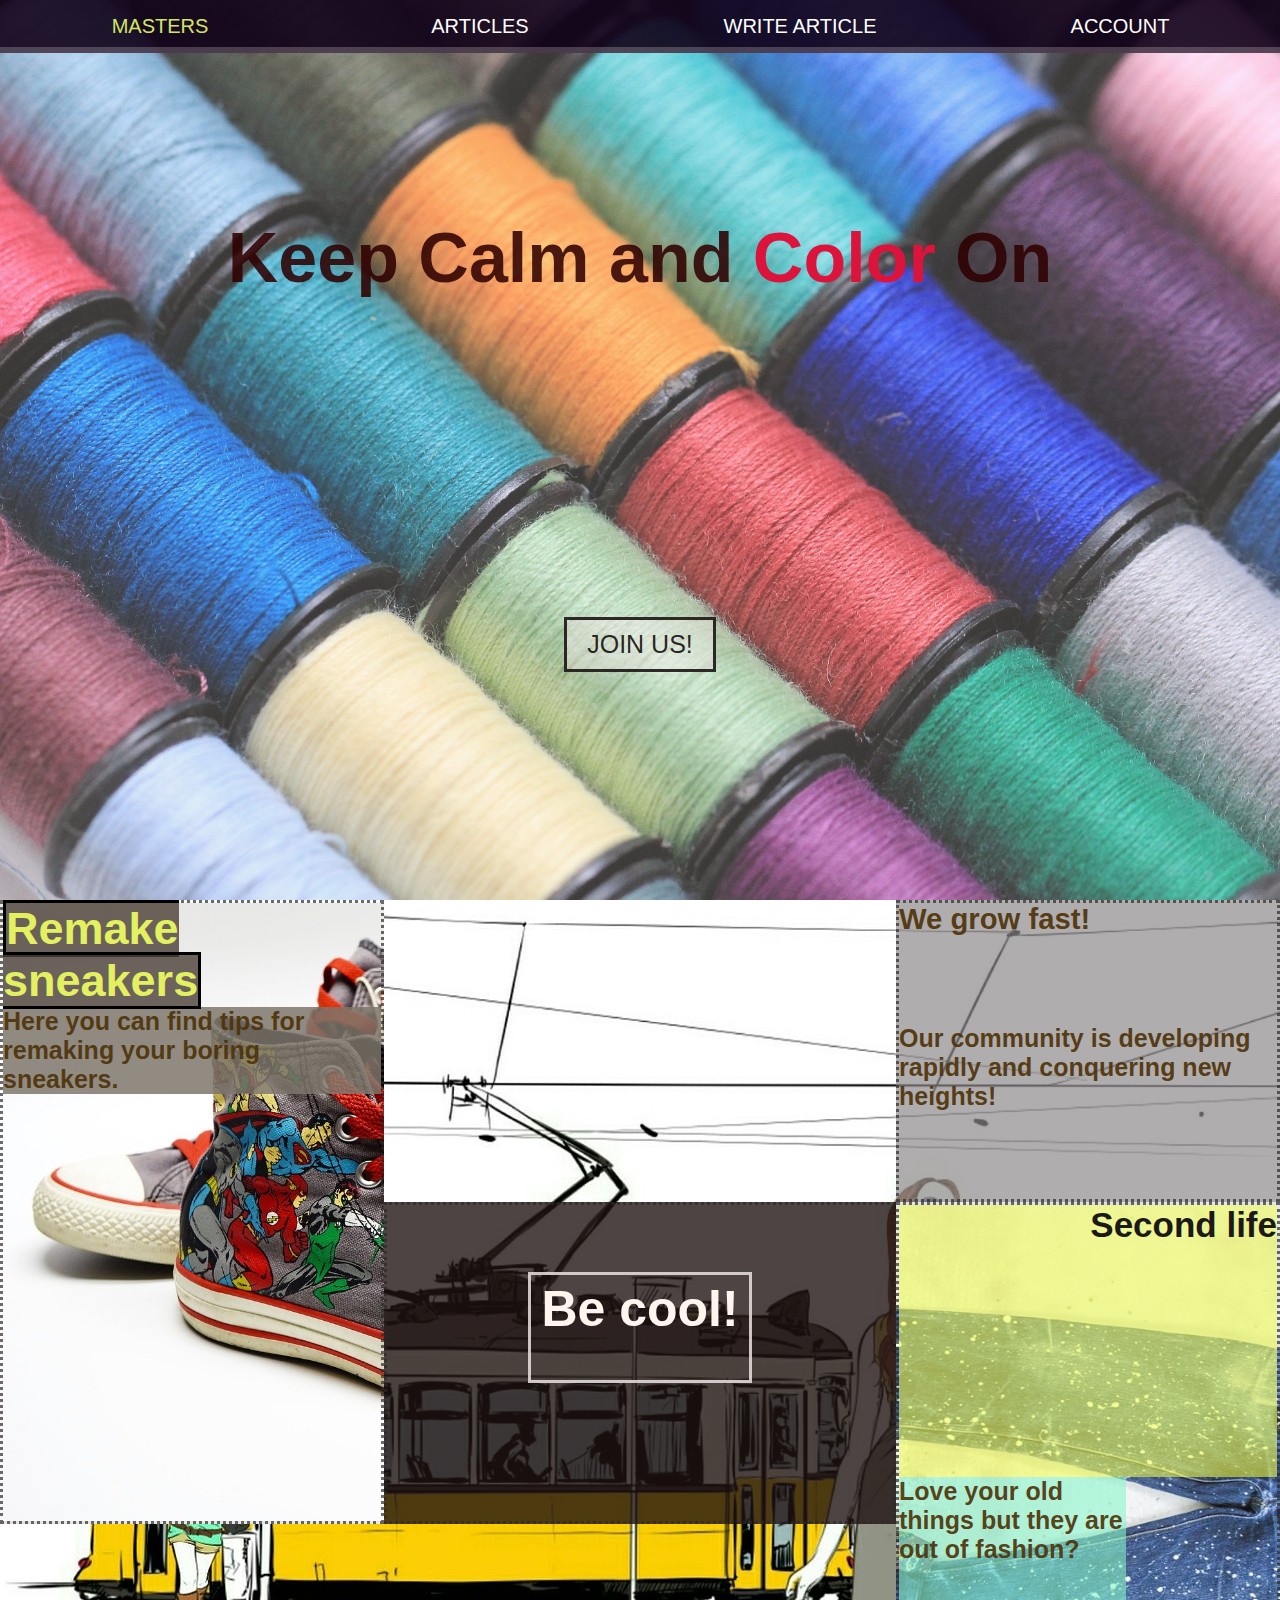
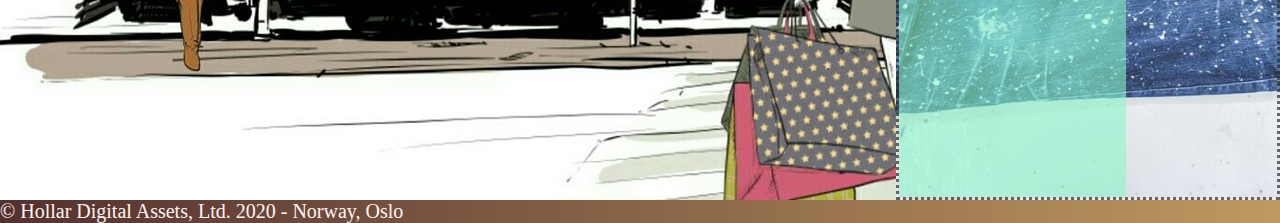
<file: index.html>
<!DOCTYPE html>
<html lang="en">
<head>
    <meta charset="UTF-8">
    <meta name="viewport" content="width=device-width, initial-scale=1.0">
    <title>Holler</title>
    <link rel="stylesheet" href="index.css">         
</head>
<body>
    <header class="main-header">        
        <nav class="main-header-grid">
            <a href="masters.html">Masters</a>
            <a href="articles.html">Articles</a>
            <a href="write_article.html">Write article</a>
            <a href="account.html">Account</a>
            
        </nav>
        <section class="main-header-section">            
            <h1 class="main-h1">Keep Calm and <span>Color</span> On</h1>        
            <a id="main-btn-choose" href="account.html">Join us!</a>            
        </section>
    </header>
    <section class="main-about">
        <div class="sneakers">
            <a href="articles.html">Remake sneakers</a>
            <ul>Here you can find tips for remaking your boring sneakers.</ul>
        </div>
        <div class="motto">
            <a href="index.html">Be cool!</a>
        </div>   
        <div class="jeans">
            <a href="articles.html">Second life</a>
            <ul>Love your old things but they are out of fashion? </ul>
        </div>
        <div class="statistic">
            <h3>We grow fast!</h3>
            <ul>Our community is developing rapidly and conquering new heights!</ul>
        

        </div>

    </section>
    <footer>
        &copy Hollar Digital Assets, Ltd. 2020 - Norway, Oslo
    </footer>
</body>
</html>
</file>
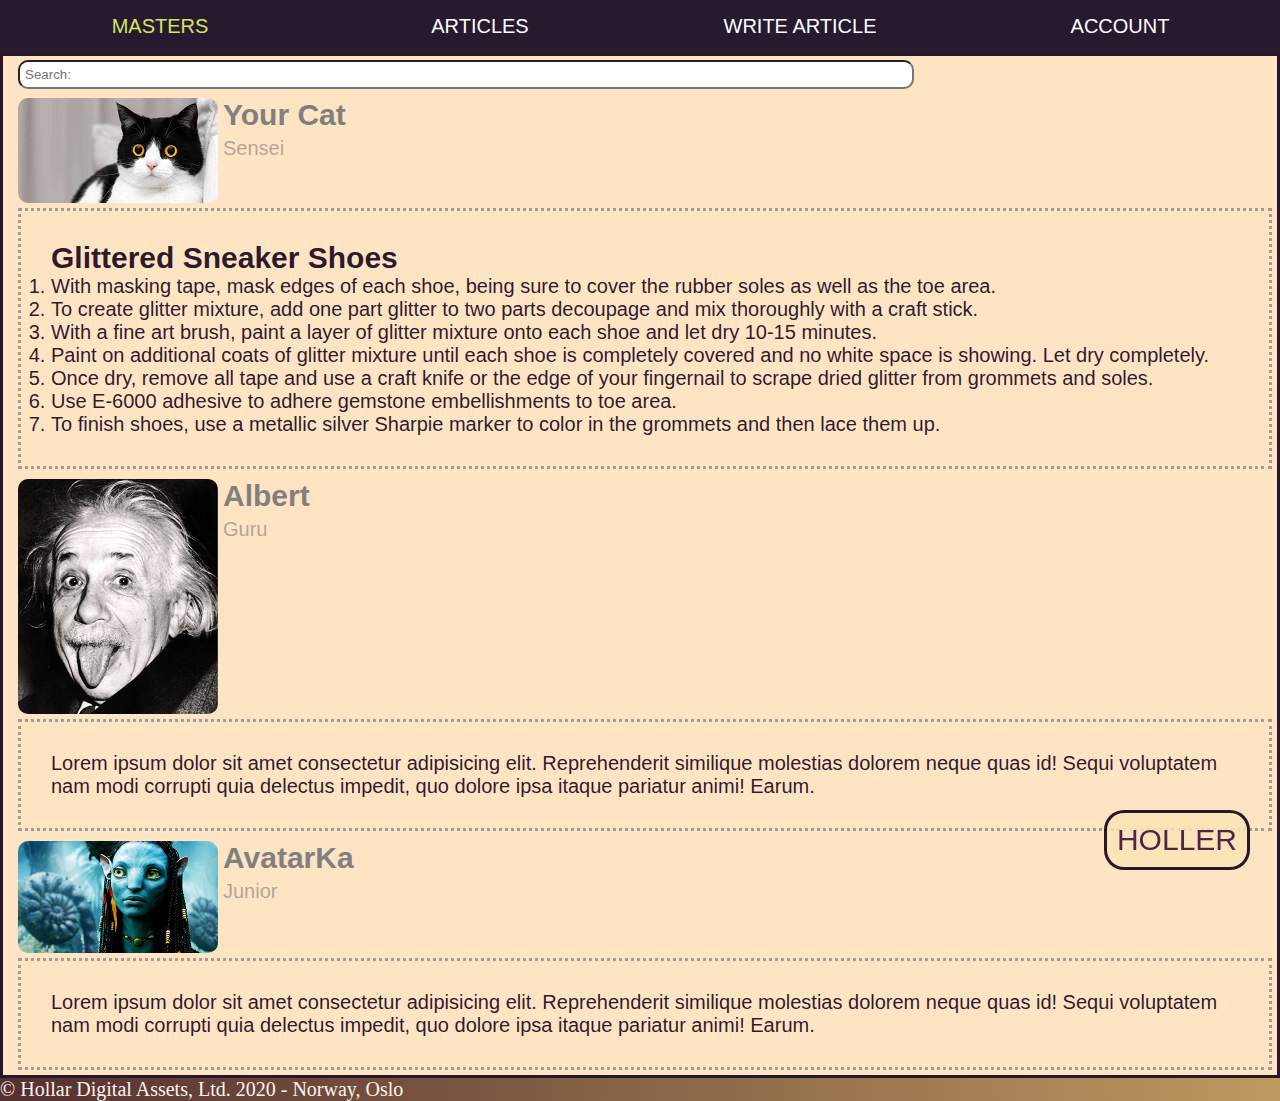
<file: articles.html>
<!DOCTYPE html>
<html lang="en">
<head>
    <meta charset="UTF-8">
    <meta name="viewport" content="width=device-width, initial-scale=1.0">
    <title>Holler</title>
    <link rel="stylesheet" href="index.css">         
</head>
<body>
    <header>        
        <nav class="main-header-grid">
            <a href="masters.html">Masters</a>
            <a href="articles.html">Articles</a>
            <a href="write_article.html">Write article</a>
            <a href="account.html">Account</a>
        </nav>
    </header>
    <section class="main-article">
        <input type="search" class="search-field" placeholder="Search:">
        <a class="home-button" href="index.html">Holler</a>
        <div class="stat">
            <div class="author-profile">
                <img class="stand-img" src="res/cat.png">
                <div>
                    <div class="user-name">Your Cat</div>
                    <div class="user-status">Sensei</div>
                </div>
            </div>
            <div class="article-content">
                <h2>Glittered Sneaker Shoes</h2>
                <ol>
                    <li>With masking tape, mask edges of each shoe, 
                        being sure to cover the rubber soles as well as the toe area.</li>

                    <li>To create glitter mixture, add one 
                        part glitter to two parts decoupage and mix thoroughly with a craft stick.</li>

                    <li>With a fine art brush, paint a 
                        layer of glitter mixture onto each shoe and let dry 10-15 minutes.</li>

                    <li>Paint on additional coats of glitter mixture until each shoe is completely covered and no white space is showing. Let dry completely.</li>

                    <li>Once dry, remove all tape and use a craft knife or the edge of your fingernail to scrape dried glitter from grommets and soles.</li>
                    
                    <li>Use E-6000 adhesive to adhere gemstone embellishments to toe area.</li>

                    <li>To finish shoes, use a metallic silver Sharpie marker to color in the grommets and then lace them up.</li>
                </ol>
            </div>
        </div>

        <div class="stat">
            <div class="author-profile">
                <img class="stand-img" src="res/1.png">
                <div>
                    <div class="user-name">Albert</div>
                    <div class="user-status">Guru</div>
                </div>
            </div>
            <div class="article-content">
                Lorem ipsum dolor sit amet consectetur adipisicing elit. Reprehenderit similique molestias dolorem neque quas id! Sequi voluptatem nam modi corrupti quia delectus impedit, quo dolore ipsa itaque pariatur animi! Earum.
            </div>
        </div>   

        <div class="stat">
            <div class="author-profile">
                <img class="stand-img" src="res/orig.png">
                <div>
                    <div class="user-name">AvatarKa</div>
                    <div class="user-status">Junior</div>
                </div>
            </div>
            <div class="article-content">
                Lorem ipsum dolor sit amet consectetur adipisicing elit. Reprehenderit similique molestias dolorem neque quas id! Sequi voluptatem nam modi corrupti quia delectus impedit, quo dolore ipsa itaque pariatur animi! Earum.
            </div>
        </div>

    </section>
    <footer>
        &copy Hollar Digital Assets, Ltd. 2020 - Norway, Oslo
    </footer>
</body>
</html>
</file>
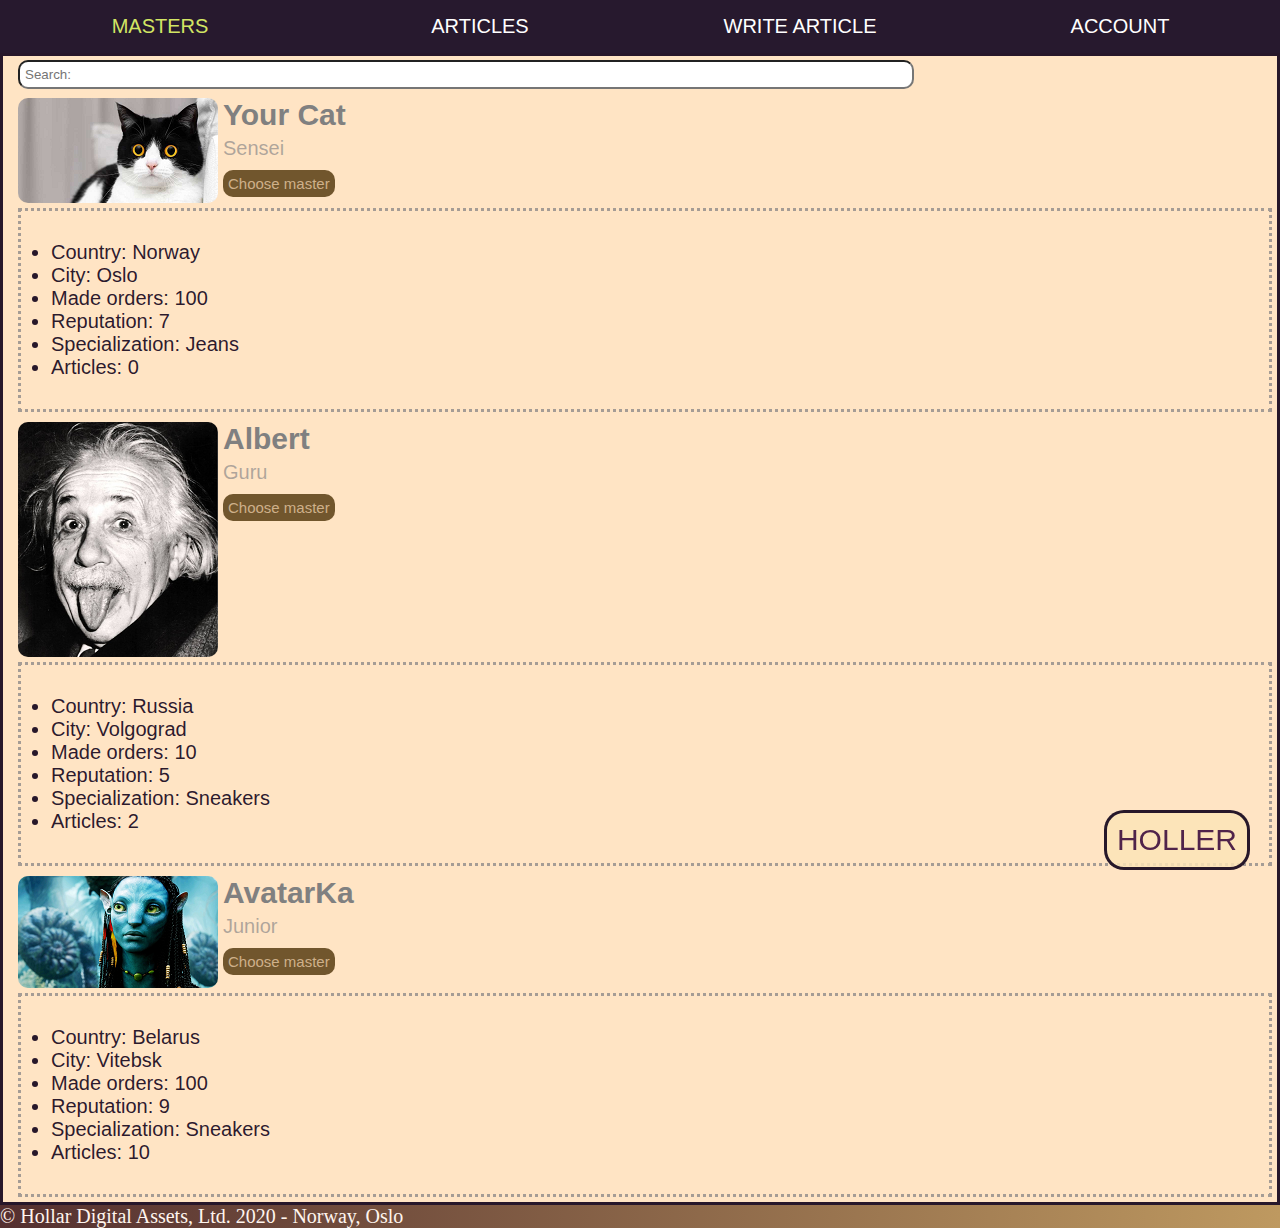
<file: masters.html>
<!DOCTYPE html>
<html lang="en">
<head>
    <meta charset="UTF-8">
    <meta name="viewport" content="width=device-width, initial-scale=1.0">
    <title>Holler</title>
    <link rel="stylesheet" href="index.css">         
</head>
<body>
    <header>        
        <nav class="main-header-grid">
            <a href="masters.html">Masters</a>
            <a href="articles.html">Articles</a>
            <a href="write_article.html">Write article</a>
            <a href="account.html">Account</a>
        </nav>
    </header>
    <section class="main-article">
        <input type="search" class="search-field" placeholder="Search:">
        <a class="home-button" href="index.html">Holler</a>
        <div class="stat">
            <div class="author-profile">
                <img class="stand-img" src="res/cat.png">
                <div>
                    <div class="user-name">Your Cat</div>
                    <div class="user-status">Sensei</div>
                    <button class="choose-button">Choose master</button>
                </div>
            </div>
            <div class="article-content">
                <ul>
                    <li>Country: Norway</li>

                    <li>City: Oslo</li>

                    <li>Made orders: 100</li>

                    <li>Reputation: 7</li>

                    <li>Specialization: Jeans</li>
                    
                    <li>Articles: 0</li>
                </ul>
            </div>
        </div>

        <div class="stat">
            <div class="author-profile">
                <img class="stand-img" src="res/1.png">
                <div>
                    <div class="user-name">Albert</div>
                    <div class="user-status">Guru</div>
                    <button class="choose-button">Choose master</button>
                </div>
            </div>
            <div class="article-content">
                <ul>
                    <li>Country: Russia</li>

                    <li>City: Volgograd</li>

                    <li>Made orders: 10</li>

                    <li>Reputation: 5</li>

                    <li>Specialization: Sneakers</li>
                    
                    <li>Articles: 2</li>
                </ul>
            </div>
        </div>   

        <div class="stat">
            <div class="author-profile">
                <img class="stand-img" src="res/orig.png">
                <div>
                    <div class="user-name">AvatarKa</div>
                    <div class="user-status">Junior</div>
                    <button class="choose-button">Choose master</button>
                </div>
            </div>
            <div class="article-content">
                 <ul>
                    <li>Country: Belarus</li>

                    <li>City: Vitebsk</li>

                    <li>Made orders: 100</li>

                    <li>Reputation: 9</li>

                    <li>Specialization: Sneakers</li>
                    
                    <li>Articles: 10</li>
                </ul>
            </div>
        </div>

    </section>
    <footer>
        &copy Hollar Digital Assets, Ltd. 2020 - Norway, Oslo
    </footer>
</body>
</html>
</file>
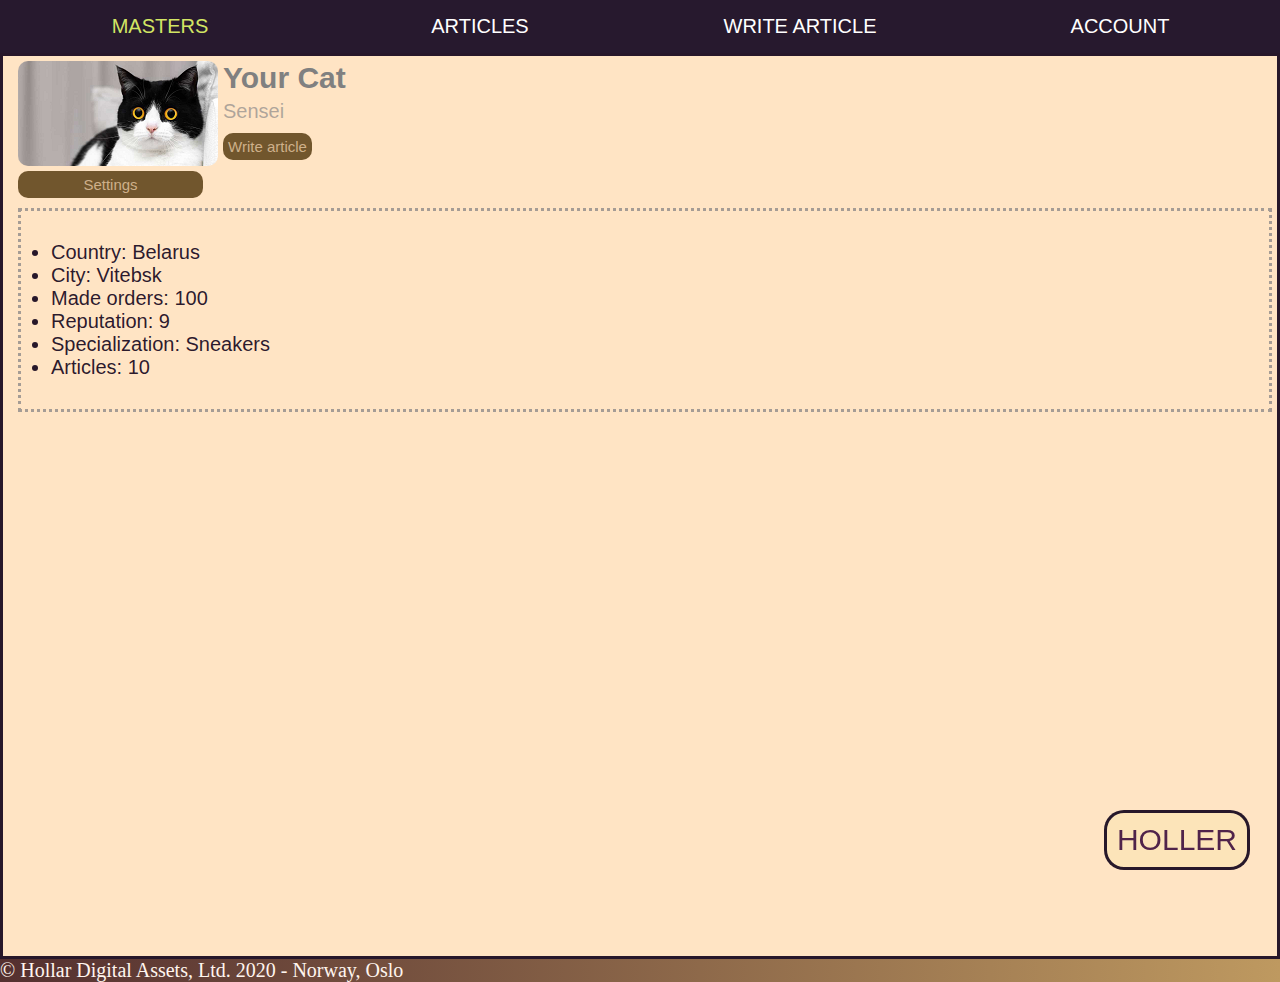
<file: my_account.html>
<!DOCTYPE html>
<html lang="en">
<head>
    <meta charset="UTF-8">
    <meta name="viewport" content="width=device-width, initial-scale=1.0">
    <title>Holler</title>
    <link rel="stylesheet" href="index.css">         
</head>
<body>
    <header>        
        <nav class="main-header-grid">
            <a href="masters.html">Masters</a>
            <a href="articles.html">Articles</a>
            <a href="write_article.html">Write article</a>
            <a href="account.html">Account</a>
        </nav>
    </header>
    <section class="account-content">
        <a class="home-button" href="index.html">Holler</a>
        <div class="stat">
            <div class="author-profile">
                <img class="stand-img" src="res/cat.png">
                <form  action="write_article.html">
                    <div class="user-name">Your Cat</div>
                    <div class="user-status">Sensei</div>
                    <button class="choose-button">Write article</button>
                </form>
                <button class="settings-button">
                    Settings
                </button>
            </div>
            <div class="article-content">
                <ul>
                    <li>Country: Belarus</li>

                    <li>City: Vitebsk</li>

                    <li>Made orders: 100</li>

                    <li>Reputation: 9</li>

                    <li>Specialization: Sneakers</li>
                    
                    <li>Articles: 10</li>
                </ul>
                
            </div>
            <form>
                

            </form>
        </div>

        

    </section>
    <footer>
        &copy Hollar Digital Assets, Ltd. 2020 - Norway, Oslo
    </footer>
</body>
</html>
</file>
<file: index.css>
* {
    margin: 0;
    padding: 0;
}

/* Заголовок-Футер-Главная */

.main-header {
    height: 100vh;
    background: url("res/back-4.jpg") no-repeat;
    background-size: cover;

}

@media (max-width: 800px) {

    .main-h1 {
        font-size: 40px;
    }

    .main-header-section {
        top: 95px;
    }

    #main-btn-choose {
        font-size: 30px;
    }
}

@media (min-width: 799px) {

    .main-h1 {
        font-size: 70px;
    }

    .main-header-section {
        top: 47px;
    }

    #main-btn-choose {
        font-size: 25px;
    }
}

@media (max-width: 800px) {

    .main-header-grid {
       
        grid-template-columns: repeat(2, minmax(90px, 1fr));
        
    }
}

@media (min-width: 799px) {

    .main-header-grid {
        
        grid-template-columns: repeat(4, minmax(200px, 1fr));
        
    }
}

.main-header-section {
    margin: 0;
    padding: 0;

    display: grid;
    grid-template-columns: 30px auto 30px;
    grid-template-rows: repeat(5, 1fr);
    background-color: rgba(245, 234, 234, 0.233);

    position: absolute; 
    left: 0;
    right: 0;    
    bottom: 0;
}

.main-header-grid{
    display: grid;
    align-items: center;
    text-align: center;
    grid-gap: 0;
    margin: 0;
    padding: 0;
    background-color: rgba(22, 7, 29, 0.925);
}

.main-h1 {
    font-family: Verdana, Geneva, Tahoma, sans-serif;
    color: rgba(46, 0, 0, 0.87);
   
   

    margin: 0 auto;
    
    text-decoration: none;

    grid-column: 2 / 3;
    grid-row: 2 / 3;
}

#main-btn-choose {
    border-style: solid;
    border-width: 3px;
    border-color: rgba(19, 13, 13, 0.87);
        
    font-family: Verdana, Geneva, Tahoma, sans-serif;
    text-decoration: none;
    text-transform: uppercase;

    background-color: rgba(245, 234, 234, 0.411);

    color: rgba(8, 5, 5, 0.87);
    padding: 10px 20px;
    margin: auto;

    grid-column: 2 / 3;
    grid-row: 4 / 5;
}

#main-btn-choose:hover {
    background-color: rgb(5, 3, 3);
    color: wheat;
    border: solid;
    border-color: wheat;
}




.main-header {
    margin: 0;
    padding: 0;
    text-align: center;
}

.main-header-grid a {
    font-family: Arial, Helvetica, sans-serif;
    font-size: 20px;
    color:white;
    
    text-decoration: none;
    text-transform: uppercase;

    padding: 15px 0;

  
}
.main-header-grid a:hover {
    color: rgb(210, 230, 100);
}
.main-header-section h1 span{
    color: crimson;
}

.main-header-section h1 span:hover{
    color: rgb(179, 230, 41);
}

@media screen and (min-width: 800px){

    .main-about{
        height: 100vh;
        display: grid;
        grid-template-columns: 30% 40% 30%;
        grid-auto-rows: minmax(100px, auto);
        grid-template-rows: repeat(3, 1f);
        grid-template-areas: 
        "sn . stat"
        "sn mt jns"
        ". . jns";
    
        font-size: 25px;
    
        background: url(res/tram.jpg);
    }

    .statistic{
        background: rgba(139, 136, 136, 0.685);
    }

   
}

@media screen and (max-width: 800px){

    .main-about{
        height: 100vh;
        display: grid;
        grid-auto-rows: minmax(100px, auto);
        grid-auto-flow: row;
        grid-template-rows: repeat(4, 1f);
        grid-template-areas:
        "sn"
        "mt"
        "jns"
        "stat";
    
        font-size: 20px;
    
        background: url(res/tram.jpg);
    }

    .statistic{
        background: rgba(170, 163, 163, 0.726);
    }

}

/* Главная-2 */

.main-about{
    font-family: 'Gill Sans', 'Gill Sans MT', Calibri, 'Trebuchet MS', sans-serif;
    font-weight: bold;
    color: rgba(78, 50, 8, 0.918);
}

.main-about div{
    border: rgba(44, 41, 41, 0.692);
    border-style: dotted;
}

.motto{
    display: grid;
    grid-area: mt;
    background-color: rgba(31, 18, 18, 0.788);

    justify-content: center;
}

.motto a{
    text-decoration: none;

    margin-top: 30%;
    height: 30%;
    font-size: 50px;
    border: rgba(230, 223, 223, 0.87);
    border-style: solid;
    justify-content: center;
    color: seashell;
    padding: 5px 10px;

}

.motto a:hover{
    color: black;
    border: solid;
    border-color: black;
    background-color: blanchedalmond;

}


.sneakers{
    grid-area: sn;
    background: url(res/shoe.jpg);
    background-size: cover;

    
}

.sneakers a{
    text-decoration: none;

    font-size: 45px;

    color: rgb(227, 241, 97);
    background-color: rgba(75, 66, 56, 0.808);

    justify-content: center;

    text-align: center;

    border: black, solid;
}

.sneakers a:hover{
    color: chartreuse;
}

.sneakers ul{
    background-color: rgba(124, 117, 107, 0.842);
}

.jeans{
    display: grid;
    grid-area: jns;
    background-image: url(res/jeans.jpg);
    background-position: center;
    background-size: cover;
}

.jeans a{
    text-decoration: none;

    color: rgb(27, 25, 25);
    text-align: end;
    font-size: 35px;
    padding-bottom: 0ch;
    
    background-color: rgba(243, 255, 79, 0.582);
}

.jeans a:hover{
    color: rgb(64, 28, 226);
}

.jeans ul{
    margin-right: 40%;
    text-align: start;
    background-color: rgba(136, 248, 201, 0.582);
}

.statistic{
    display: grid;
    grid-area: stat;
    background-size: cover;
}

.statistic a{
    text-decoration: none;

    color: rgb(82, 245, 177);
    text-align: end;
    font-size: 35px;
    padding-bottom: 0ch;
    background-color: rgba(94, 94, 91, 0.705);

}

footer{
    color: seashell;
    text-align: left;
    padding-right: 25px;
    background: linear-gradient(to right, #350a0ad8, #be9960);
    font-size: 20px;
}

/* Holler */

.home-button{
    color: rgb(80, 35, 74);
    font-size: 30px;
    background-color: rgba(252, 228, 183, 0.849);
    z-index: 9999;
    position: fixed;
    bottom: 30px;
    right: 30px;
    text-decoration: none;
    text-transform: uppercase;
    border-radius: 20px;
    padding: 10px;
    border: solid;
    border-color: rgba(22, 7, 29, 0.925);
}

/*Searcher */

.search-field{
    width: 70vw;
    margin: 4px;
    margin-left: 15px;
    border-radius: 10px;
    padding: 5px;
}


/* Мастера + Статьи*/

.main-article{
    color: rgba(22, 7, 29, 0.925);
    font-family: Arial, Helvetica, sans-serif;
    font-size: 20px;
    background-color: bisque;
    border-style: solid;
}

.stat{
    height: minmax(100vh, auto);
}

@media screen and (min-width: 600px){
    .author-profile{
        display: grid;
        grid-template-columns: 1fr 5fr;
    }

}

/* @media screen and (max-width: 600px){
    .author-profile{
       justify-content: center;
    }   
} */


.user-name{
    font-size: 30px;
    font-weight: bold;
    color: gray;

    margin: 5px;
}

.user-status{
    margin: 5px;
    color: rgba(139, 136, 136, 0.685);   
}

.article-content{
    border-width: 3px;
    border: dotted;
    border-color: rgba(139, 136, 136, 0.774);
    padding: 30px;
    margin: 5px;
    margin-left: 15px;
}

.stand-img{
    margin-left: 15px;
    margin-top: 5px;
    border-radius: 10px;
}

/* Стиль кнопки */

.choose-button{
    border-radius: 10px;
    margin: 5px;
    background-color: rgba(78, 50, 8, 0.801);
    color: rgb(206, 176, 138);
    font-size: 15px;
    border:  rgba(133, 108, 71, 0.918);
    padding: 5px;
}

.choose-button:hover{
    color: rgb(15, 15, 13);
    background-color: blanchedalmond;

}

/*Sign in */

.account{
    font-family: Arial, Helvetica, sans-serif;
    background-color: bisque;
    border-style: solid;
    height: 100vh;
    justify-items: center;
    align-content: center;
    align-items: center;

    display: grid;
    grid-template-columns: 50px auto 50px;
    grid-template-rows: repeat(4, 1fr);

}


.account input{
    font-size: 25px;
    border-radius: 35px;
    padding: 20px 14px;

    outline: none;

    margin: 5px auto;

    width: 200px;

    font-weight: bold;
    
}

.account input[type="email"]{
    border-color: rgba(78, 50, 8, 0.801);
    color: rgba(78, 50, 8, 0.801);
    background-color: rgba(78, 50, 8, 0.548);

}

.account input[type="password"]{
    border-color: rgba(78, 50, 8, 0.801);
    color: rgba(78, 50, 8, 0.801);
    background-color: rgba(78, 50, 8, 0.548);

}

.sign-in input::placeholder{
    color: rgba(78, 50, 8, 0.801);
    font-weight: bold;
}

.sign-in{
    display: grid;
    grid-template-rows: repeat(3, 1fr);
    grid-row: 2 / 3;
    grid-column: 2 / 3;
    width: 0 80vw;
}

.login {
    width: 300px;
    color: rgb(22, 19, 19);
    background-color: rgba(231, 225, 216, 0.685);
}

/* Account */

.account-content{
    height: 100vh;
    color: rgba(22, 7, 29, 0.925);
    font-family: Arial, Helvetica, sans-serif;
    font-size: 20px;
    background-color: bisque;
    border-style: solid;
}

.settings-button{
    border-radius: 10px;
    margin: 5px 15px;
    background-color: rgba(78, 50, 8, 0.801);
    color: rgb(206, 176, 138);
    font-size: 15px;
    border:  rgba(133, 108, 71, 0.918);
    padding: 5px 10px;

}

/* Article */

/* .main-content{
    
} */

.write-content{
    height: 100vh;
    display: grid;
    grid-template-rows: 15% 75%;

    background-color: rgb(206, 176, 138);
    
    /* align-items: center; */
}

/* .header-field{
      
} */

.write-content input{
    margin: 5px;
    color: rgb(22, 19, 19);
    border-radius: 20px;
    border: rgb(22, 19, 19);
    text-align: start;
    font-size: 25px;

}

.write-content textarea{
    margin: 5px;
    color: rgb(22, 19, 19);
    border-radius: 20px;
    border: rgb(22, 19, 19);
    text-align: start;
    font-size: 25px;

}

.publish-button{
    margin: 10px 30%;
    border-radius: 10px;
    background-color: rgba(78, 50, 8, 0.801);
    color: rgb(231, 205, 171);
    font-size: 20px;
    border:  rgba(133, 108, 71, 0.918);
    padding: 5px 5px;
}

.write-content input::placeholder{
    color: rgba(78, 50, 8, 0.801);
    font-weight: bold;
    font-size: 25px;
}

.main-topic{
    /* width: 90vw;
    height: 70vh; */
    /* align-self: center; */
    
    align-items: flex-start;
    color: rgb(22, 19, 19);
}
</file>
